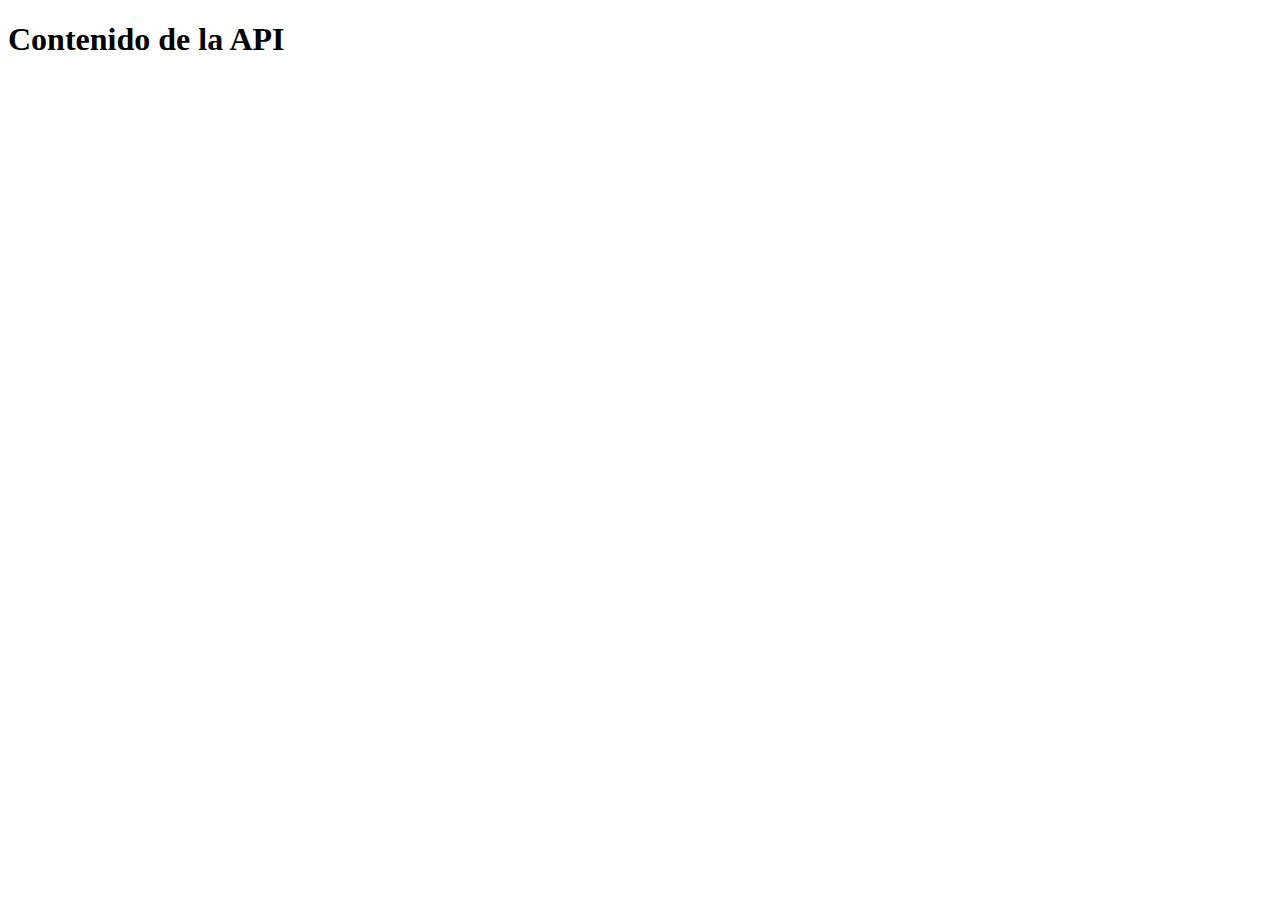
<file: a.html>
<!DOCTYPE html>
<html>
<head>
    <title>Ejemplo de API</title>
</head>
<body>
    <h1>Contenido de la API</h1>
    <div id="api-content"></div>

    <script>
        window.addEventListener('DOMContentLoaded', (event) => {
            const apiURL = "https://mateocunsolo.pythonanywhere.com/productos"; // Reemplaza esto con la URL de tu API

            // Realizar solicitud a la API
            fetch(apiURL)
                .then(response => response.json())
                .then(data => {
                    // Manipular los datos obtenidos de la API
                    const apiContent = document.getElementById('api-content');
                    apiContent.innerHTML = JSON.stringify(data); // Ejemplo: mostrar los datos como texto JSON
                })
                .catch(error => {
                    alert('Error:', error);
                });
        });


    </script>
</body>
</html>
</file>
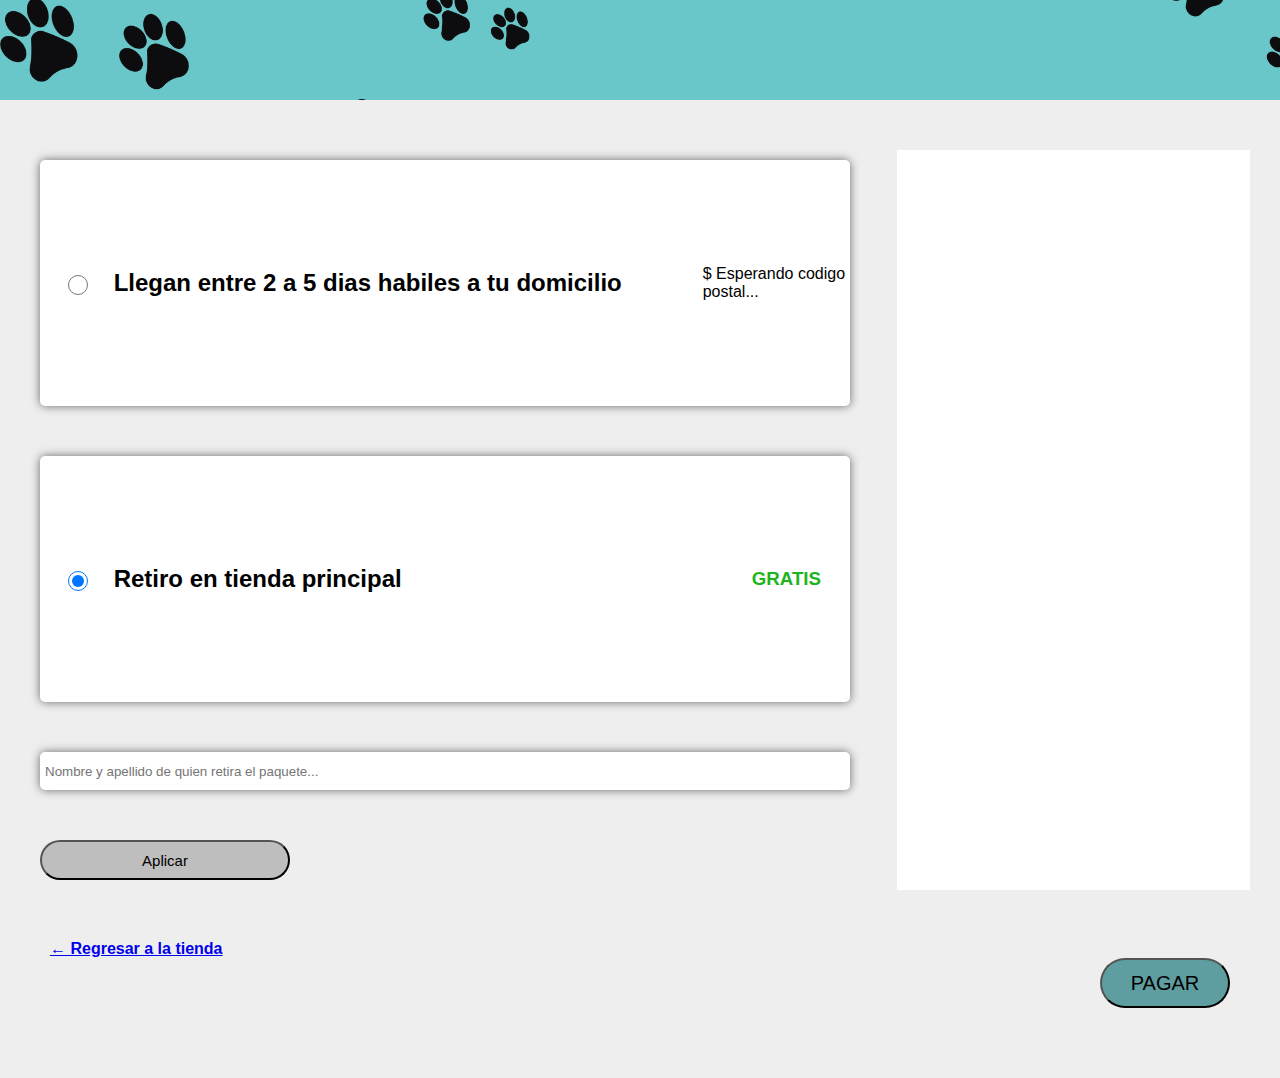
<file: confirmar-compra.html>
<!DOCTYPE html>
<html lang="es">
<head>
    <meta charset="UTF-8">
    <meta http-equiv="X-UA-Compatible" content="IE=edge">
    <meta name="viewport" content="width=device-width, initial-scale=1.0">
    <link rel="stylesheet" href="style-ccompra.css">
    <link href="https://fonts.googleapis.com/css2?family=Roboto:wght@100;400&display=swap" rel="stylesheet">
    <title>Compra</title>
</head>
<body>
    <div class="contenedor">
        <header class="encabezado">
        </header>
        <main class="contenido">
            <div id="checkuno">
                <div class="check">
                    <input type="radio" id="checkbox1" name="checkbox1" value="checkValue1">
                </div>
                <div class="texto">
                    <h2>Llegan entre 2 a 5 dias habiles a tu domicilio</h2>
                    
                </div>
                <div class="precio">
                    <p>$ Esperando codigo postal...</p>
                </div>
            </div>
            
            <div id="checkdos">
                <div class="check">
                    <input type="radio" id="checkbox2" name="checkbox2" value="checkValue1">
                </div>
                <div class="texto">
                    <h2>Retiro en tienda principal</h2>
                </div>
                <div class="precio">
                    <h3>GRATIS  </h3>
                </div>
            </div>
        </main>        
        <aside id="carritoFin"></aside>
        <div class="continuar">

            <div class="initial">
                <a href="shop-pag1.html" id="arrow">&#8592; Regresar a la tienda</a>
            </div >

            <div class="end" id = "mp-btn">
                <button>PAGAR</button>
            </div>
            
        </div>
        <footer class="pie">
        </footer>
    </div>
    <script src="confirm.js"></script>
    
</body>
</html>
</file>
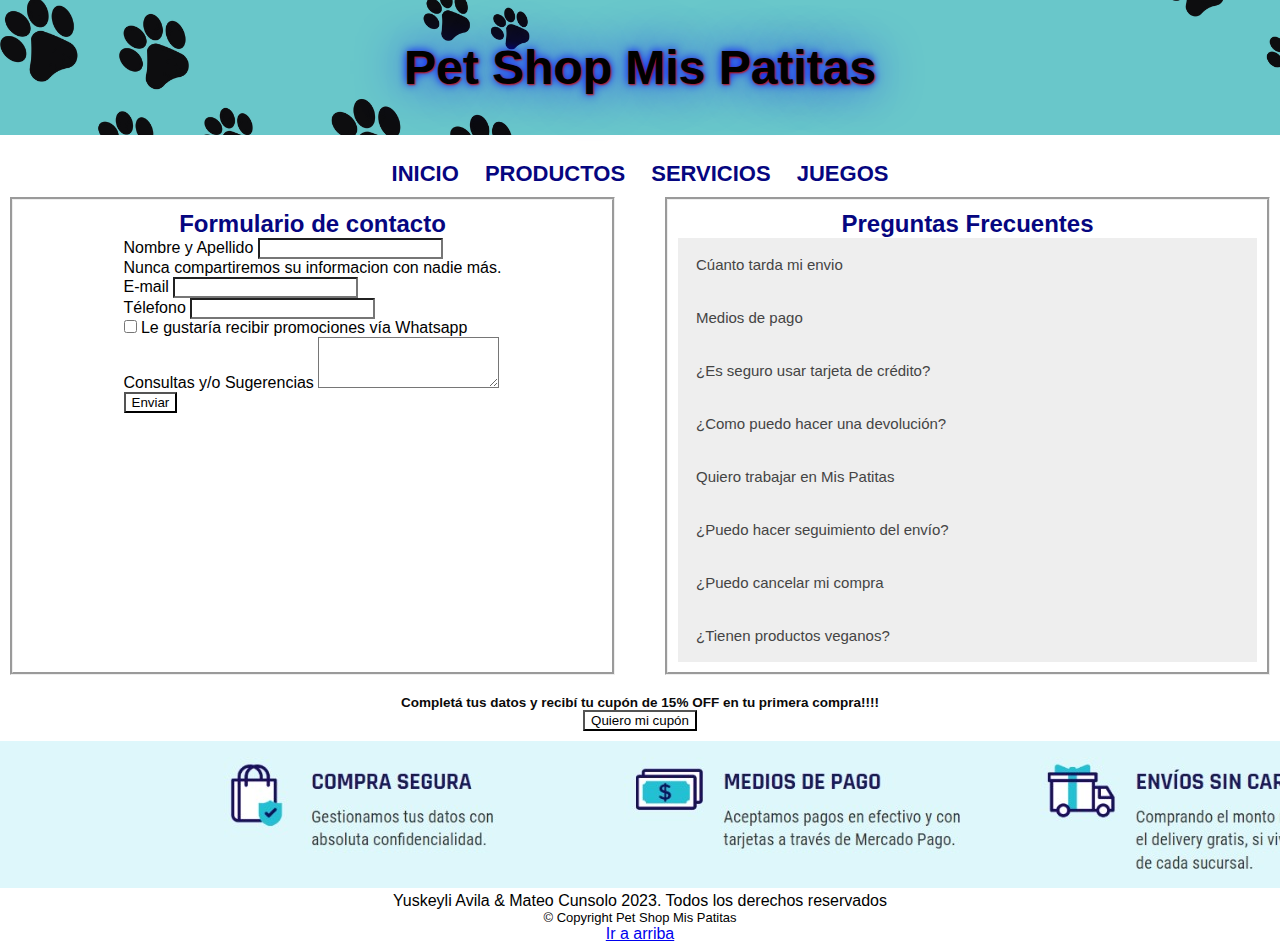
<file: contacto.html>
<!DOCTYPE html>
<html lang="en">

<head>
    <meta charset="UTF-8">
    <meta http-equiv="X-UA-Compatible" content="IE=edge">
    <meta name="viewport" content="width=device-width, initial-scale=1.0">
    <title>Pet Shop Mis Patitas</title>
    <link rel="stylesheet" href="style-contacto.css">
    <script src="https://code.jquery.com/jquery-3.6.0.min.js"></script>    
    <link href="https://cdn.jsdelivr.net/npm/bootstrap@5.1.3/dist/css/bootstrap.min.css" rel="stylesheet" integrity="sha384-1BmE4kWBq78iYhFldvKuhfTAU6auU8tT94WrHftjDbrCEXSU1oBoqyl2QvZ6jIW3" crossorigin="anonymous">
    <link rel="icon" href="icono.ico">

</head>

<body>

    <header class="title">
        <h1 class="titulo_ppal">Pet Shop Mis Patitas</h1>
    </header>

    <div class="caja">
        <nav> 
            <ul>
                <li> <a href="index.html" class="sinsubrayado" target="_blank">Inicio</a></li>
                <li> <a href="shop-pag1.html"class="sinsubrayado" target="_blank"> Productos</a></li>
                <li> <a href="index.html#Servicios"class="sinsubrayado" target="_blank"> Servicios</a></li>
                <li> <a href="api.html" class="sinsubrayado" target="_blank" > Juegos</a></li>
                
            </ul>
        </nav>
    </div> 

    <main class="contenedor-main">
        <div class="formulario">
            <a name="formulario"></a>
            <h2 class="subtitulo" >Formulario de contacto</h2>
                <form>
                    <div class="mb-3">
                      <label for="exampleInputNombre" class="form-label">Nombre y Apellido</label>
                      <input type="text" class="form-control" id="exampleInputNombre" aria-describedby="nombre">
                      <div id="nombre" class="form-text">Nunca compartiremos su informacion con nadie más.</div>
                    </div>
                    <div class="mb-3">
                        <label for="exampleInputEmail" class="form-label">E-mail</label>
                        <input type="email" class="form-control" id="exampleInputEmail">
                    </div>
                    <div class="mb-3">
                      <label for="exampleInputTelefono" class="form-label">Télefono</label>
                      <input type="text" class="form-control" id="exampleInputTelefono">
                    </div>
                    <div class="mb-3 form-check">
                      <input type="checkbox" class="form-check-input" id="exampleCheck1">
                      <label class="form-check-label" for="exampleCheck1">Le gustaría recibir promociones vía Whatsapp</label>
                    </div>
                    <div class="mb-3">
                        <label for="exampleFormControlTextarea1" class="form-label">Consultas y/o Sugerencias</label>
                        <textarea class="form-control" id="exampleFormControlTextarea1" rows="3"></textarea>
                    </div>
                    <button type="submit" class="btn-primary">Enviar</button>
                </form>
        </div>           
        

        <div class="frecuentes">    
            <h2 class="subtitulo">Preguntas Frecuentes</h2> 
            <button class="accordion">Cúanto tarda mi envio</button>
            <div class="panel">
            <p>Para averiguar en cuánto tiempo se entregará su compra, 
                debe considerar que el tiempo de salida del depósito es normalmente de 3 dias, 
                más el tiempo de envío.
                <br>

                Es decir, tiempo de salida del depósito + tiempo de envío = tiempo de entrega    
                Ejemplo; un producto que tiene salida de depósito normalmente 
                en 3 días hábiles y que se entrega en una provincia o localidad 
                sin medidas sanitarias que imposibiliten la entrada de la empresa postal, 
                espere recibirlo en 6 dias hábiles. Notas aclaratorias:
                <br>
                - Si su compra se realiza durante el fin de semana, debe adicionar 48hs para el despacho.</p>
            </div>

            <button class="accordion">Medios de pago</button>
            <div class="panel">
            <p>Depósito o transferencia en nuestra cuenta bancaria
                Para el depósito o transferencia bancaria a nuestra cuenta le brindaremos e
                l número de la misma o CBU respectivamente una vez realizada la compra.
                <br>
                Tarjeta de crédito
                Pago seguro online por PayU para compras con tarjetas internacionales y 
                MercadoPago para compras con tarjetas locales.
                Aceptamos las siguientes tarjetas de crédito:
                <br>
                - Visa<br>
                - Mastercard<br>
                - American Express<br>
                - Cabal<br>
                - Tarjeta Shopping<br>
                - Tarjeta Naranja<br>
                
                Pago Fácil | Rapipago | Cobro Express | Bapro Pagos por MercadoPago<br>
                Usted podrá abonar el importe de su compra con un cupón de pago que 
                le enviaremos por e-mail en cualquiera de las sucursales de Pago Fácil, 
                Rapipago, Cobro Express y Bapro Pagos</p>
            </div>

            <button class="accordion">¿Es seguro usar tarjeta de crédito?</button>
            <div class="panel">
            <p>Para resguardar la seguridad de los datos en internet se han desarrollado un número de protocolos
                y aplicaciones usando técnicas de encriptación.<br>
                En Mis Patitas la seguridad está garantizada por el uso de los protocolos Secure HTTP y 
                Secure Sockets Layer (SSL) que proveen de autenticación para servidores y navegadores. 
                Como así también mantienen la confidencialidad e integridad de los datos por las comunicaciones 
                entre su navegador y nuestro servidor.<br>    
                Cuando un dato es enviado desde su navegador al servidor de Mis Patitas, 
                el mismo es encriptado, y de esta forma se mantiene a personas no autorizadas 
                lejos de poder interceptar o ver estos datos.<br>    
                Los datos se encriptan usando algoritmo sha256RSA.<br>    
                Mis patitas ha seleccionado el sistema de Pago Seguro de MercadoPago para compras nacionales 
                para la validación de las tarjetas de crédito en línea. 
                Opera con VISA (Verified by VISA homologado), Mastercard, American Express, Cabal, Tarjeta 
                Shopping y Tarjeta Naranja, cumpliendo con los estándares internacionales y locales definidos por las tarjetas mencionadas.</p>
            </div>
            <button class="accordion">¿Como puedo hacer una devolución?</button>
            <div class="panel">
            <p>A partir de la recepción del paquete, usted cuenta con 10 días corridos para poder realizar cambios o devoluciones.
                Para solicitar los cambios o devoluciones, puede contactarse por e-mail a devoluciones@mispatitas.com o telefónicamente al (54) 11 2233 4455 informando:
                <br>
                - número de pedido <br>
                - motivo del cambio o devolución <br>
                - código (ID que figura en la factura) y título del producto y código de producto
                <br>
                Le informaremos por e-mail la manera de realizar el cambio o devolución.    
                Se aceptarán los cambios y devoluciones siempre y cuando los pproductos no hayan sido usados; 
                no tengan signos de deterioro; roturas; escritos o manchados; 
                se mantengan en el mismo estado en que se recibieron conservando los envoltorios 
                o cajas originales, plásticos, con sus etiquetas incluyendo todo tipo de accesorios, si los hubiere.</p>
            </div>

            <button class="accordion">Quiero trabajar en Mis Patitas</button>
            <div class="panel">
            <p>Claro, envia tu curriculum a nuestro equipo de RRHH por e-mail a rrhh@mispatitas.com <br>
                - número de pedido <br>
                - motivo del cambio o devolución <br>
                - código (ID que figura en la factura) y título del producto y código de producto
                <br>
                
            </div>

            <button class="accordion">¿Puedo hacer seguimiento del envío?</button>
            <div class="panel">
            <p>Claro, se te notificara via mail el tracking de tu envio y a traves de la pagina 
                oficial del correo le podras hacer seguimiento <br>
                
            </div>

            <button class="accordion">¿Puedo cancelar mi compra</button>
            <div class="panel">
            <p> Si! si aun no ha sido entegado puedes enviarnos un mail a ventas@mispatitas.com.ar<br>
                
            </div>
            <button class="accordion">¿Tienen productos veganos?</button>
            <div class="panel">
            <p> Si!!! en nuestra sección de productos se encuentra la variedad que tenemos para ofrecer <br>
                
            </div>       

        </div>                        
    </main>    

    
    <footer>        
        <div class="cupon">
            <h2>Completá tus datos y recibí tu cupón de 15% OFF en tu primera compra!!!!</h2> 
            <button type="button" class="btn btn-primary" onclick="scrollToSection('formulario')">Quiero mi cupón</button>
        </div>   
        
        <div class="banner-final">
            <img src="Banners/banner4.jpeg" alt="envio">    
        </div>

        <div id="firma">
            Yuskeyli Avila & Mateo Cunsolo 2023. Todos los derechos reservados 
            <p class="copyright">&copy Copyright Pet Shop Mis Patitas</p>                
            <a href="#">Ir a arriba</a>
        </div>        
        
    </footer> 

    <script>
    // Obtenemos todos los elementos con la clase "accordion"
    var acc = document.getElementsByClassName("accordion");

    // Iteramos sobre los elementos y añadimos un evento de clic a cada uno
    for (var i = 0; i < acc.length; i++) {
    acc[i].addEventListener("click", function() {
        // Cambiamos la clase "active" para abrir o cerrar el panel
        this.classList.toggle("active");

        // Obtenemos el panel asociado al encabezado actual
        var panel = this.nextElementSibling;

        // Mostramos o ocultamos el panel
        if (panel.style.display === "block") {
        panel.style.display = "none";
        } else {
        panel.style.display = "block";
        }
    });
    }
    </script>
    <script src="contacto.js"></script>



</body>
</html>
</file>
<file: style-ccompra.css>
body{
    margin: 0;
    padding: 0;
    font-family: Arial, sans-serif;
    background-color: #eee;
}



.contenedor{
    display: grid;
    gap: 20px;
    /*3 colunas: contenido (con 2 widgets) + sidebar*/
    grid-template-columns: 1fr 1fr 1fr;

    /*4 filas: header, contenido, widgets, footer*/
    grid-template-rows: 0.5fr 8fr 0.5fr 0.5fr;

    grid-template-areas: "encabezado encabezado encabezado"
                         "contenido contenido carritoFin"
                         "continuar continuar continuar"
                         "pie pie pie";
}
.continuar
{
    margin-left: 50px;
    margin-right: 50px;
    grid-area: continuar;
}

.continuar button
{
    background-color: #002fff;
    color: white;
    width: 130px;
    height: 50px;
    font-size: 20px;
    border-radius: 100px;
}

.encabezado{
    grid-area: encabezado;
    background-image: url(fondo-header.png);
    height: 100px;
}


#carritoFin {
    margin: 30px;
    background-color: #ffffff;
    color: #000000;
    grid-area: carritoFin; 
    height: auto;
}

.titulo
{
    background-color: blue;
    color: white;
    display: flex;
    justify-content: center;
}

.producto-carrito {
    margin: 10px;
    display: flex;
    align-items: center;
}

.producto-info {
    margin-left: 10px;
}

.producto-info p {
    margin: 0;
}

.producto-carrito img
{
    height: 60px;
    width: 60px;
}

.precioTotal
{
    display: flex;
    justify-content: center;
    margin-right: 20px;
    margin-left: 20px;
}



.contenido {
    margin: 30px;
    color: #000;
    grid-area: contenido; 
    display: grid;
    grid-template-rows: 1fr 1fr;
    grid-template-areas: "checkuno"
                         "checkdos";
    padding: 10px;
    grid-gap: 50px;
    height: auto;
}

.contenido button
{
    background-color: rgb(190, 190, 190);
    color: rgb(0, 0, 0);
    border-radius: 20px;
    font-size: 15px;
    width: 250px;
    height: 40px;
}

.contenido button:hover
{
    background-color: rgb(115, 168, 126);
    color: rgb(255, 255, 255);
}

#checkuno {
    border-radius: 5px;
    background-color: #ffffff;;
    grid-area: checkuno;
    display: grid;
    grid-template-columns: 0.5fr 4fr 1fr;
    grid-template-areas: "check texto precio";
    box-shadow: 0 0 10px rgb(104, 104, 104);
}


#checkdos {
    border-radius: 5px;
    background-color: #ffffff;
    grid-area: checkdos;
    display: grid;
    grid-template-columns: 0.5fr 4fr 1fr;
    grid-template-areas: "check texto precio";
    box-shadow: 0 0 10px rgb(104, 104, 104);
}

.check input[type="radio"] {
    cursor: pointer;
    width: 20px;
    height: 20px;
}

.check {
    
    grid-area: check;
    display: flex;
    justify-content: center;
    align-items: center;
}

.texto {
    
    grid-area: texto;
    display: flex;
    
    align-items: center;
}

.precio {
    
    grid-area: precio;
    display: flex;
    justify-content: center;
    align-items: center;
}

.precio h3
{
    color: rgb(29, 180, 29);
    margin-left: 20px;
    
}

.contenedor .pie{
    grid-area: pie;
}

.direccionCodeCity {
    border-radius: 5px;
    height: 30px;
    width: 800px;
    border: solid rgb(255, 255, 255);
    box-shadow: 0 0 10px rgb(104, 104, 104);
}

.codigoPostalContainer a
{
    margin-left: 40px;
}

.initial
{
    display: flex;
    align-items: center;
    justify-content: initial;
}
.end
{
    display: flex;
    align-items: center;
    justify-content: end;
}


#mp-btn button:hover
{
    background-color: blue;
    color: white;
}

#mp-btn button
{
    background-color: cadetblue;
    color: #000;
}

#arrow
{  
    font-weight: bold;
    font-size: 16px;
}
</file>
<file: style-contacto.css>
*{
    margin-top: 0;
    margin: 0;
    background-color: rgb(255, 255, 255);
    font-family: 'Segoe UI', Tahoma, Geneva, Verdana, sans-serif;
    
}

header{   
    margin: 0px;
    padding: 0px;
    background-image: url(fondo-header.png)
}

.titulo_ppal{
    padding: 40px;  
    background-color: rgba(240, 248, 255, 0);
    text-align: center;
    font-weight: bold;
    color: rgb(0, 0, 0);
    font-size: 300%;
    text-shadow: 1px 1px 2px  rgb(200, 12, 12), 0 0 1em blue, 0 0 0.2em blue;
}

nav {
    text-align: center; /* Centra el contenido horizontalmente */
} 
  
nav ul {
    display: inline-block; /* Evita que la lista ocupe todo el ancho */
    list-style-type: none; /* Quita los puntos de la lista */
    padding: 0; /* Elimina el espacio interno de la lista */
   
}
  
nav li {
    display: inline-block; /* Coloca los elementos en línea */
    margin: 0 10px; /* Agrega un margen horizontal para separar los elementos */
}
  
.sinsubrayado{
    text-decoration: none;
    color: #060680;
}
  
.caja{
    width: 940px;
    display: inline;
    margin: 0 0 0 15px;
    text-transform: uppercase;
    font-weight: bold;
    font-size: 22px;   
}

nav a:hover{
    color: #ab1111;
    font-size: 120%;  
}


.contenedor-main {
    margin-top: 20px;
    width: auto;
    height: auto;
    display: grid;
    grid-template-columns: 1fr 1fr;   
    grid-template-areas: "formulario frecuentes"
    "footer footer";
    margin: 0 auto;
    grid-gap: 50px;
    padding: 10px;
    row-gap: 0;    
}


.formulario
{   
    padding: 10px;
    grid-area: formulario;
    border-style:groove;
    justify-items: center;   
}

.subtitulo{
    color: #060680;
    text-align: center;
}

.frecuentes{
    padding: 10px;
    border-style:groove; 
    grid-area: frecuentes;
    justify-items: center;
    align-content: center;
}

.form-controlArea
{
    height: 200px;
    width: 610px;

}  
 

/* Estilo para los encabezados */
.accordion {
    background-color: #eee;
    color: #444;
    cursor: pointer;
    padding: 18px;
    width: 100%;
    border: none;
    text-align: left;
    outline: none;
    font-size: 15px;
    transition: 0.4s;
  }
  
  /* Estilo para los paneles ocultos */
.panel {
    padding: 0 18px;
    background-color: white;
    display: none;
    overflow: hidden;
  }
.cupon{
    padding: 10px;    
    text-align: center;
    font-weight: bold;
    color: rgb(11, 10, 10);
    font-size: xx-small;
    grid-area: cupon;      

}
.footer{
    width: 100%;
    padding: 30px;    
}

.siguenos{
    text-align: center;
}

.contenedor-redes{
    text-align: center;
}

#firma{
    text-align: center;    
}

.copyright{
    color: #000000;
    font-size: 13px;  
    margin: 0px;
}
</file>
